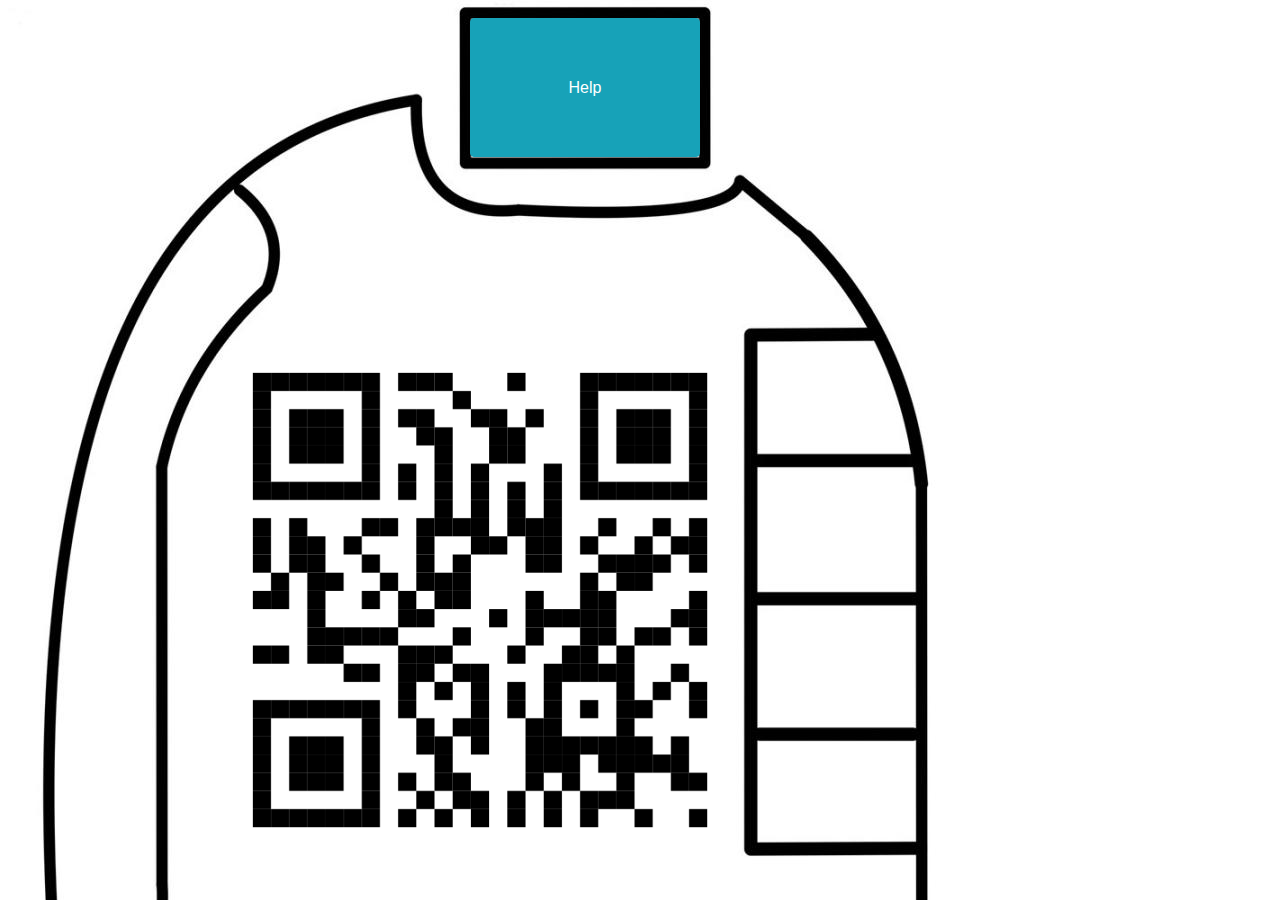
<file: HTML_learning/HTML/index.html>
<!DOCTYPE html>
<html lang="en">
<head>
    <link href="./style.css" rel="stylesheet" type="text/css">
    <meta charset="UTF-8">

    <!-- <link href="https://cdn.jsdelivr.net/npm/bootstrap@5.1.3/dist/css/bootstrap.min.css" rel="stylesheet" integrity="sha384-1BmE4kWBq78iYhFldvKuhfTAU6auU8tT94WrHftjDbrCEXSU1oBoqyl2QvZ6jIW3" crossorigin="anonymous"> --> 
    <link rel="stylesheet" href="https://maxcdn.bootstrapcdn.com/bootstrap/4.5.2/css/bootstrap.min.css">
    <script src="https://ajax.googleapis.com/ajax/libs/jquery/3.5.1/jquery.min.js"></script>
    <title>QR Code</title>
</head>
<body>
    <div class="container">
        <div id="middle">
            <!-- <img src="../media/car.jpg" alt="">   --> 
            
                <img src="../media/qr.png" height=600px width=600px alt="dd">
            
            
        </div>
    </div>
    
                   
        

    <button type="button" class="btn btn-info" data-container="body" data-toggle="popover" data-placement="right" data-content="campusrover">
        Help
    </button> 



    

    <script>
        $(document).ready(function(){
            $('[data-toggle="popover"]').popover();   
        });
    </script>
    <script src="https://code.jquery.com/jquery-3.2.1.slim.min.js" integrity="sha384-KJ3o2DKtIkvYIK3UENzmM7KCkRr/rE9/Qpg6aAZGJwFDMVNA/GpGFF93hXpG5KkN" crossorigin="anonymous"></script> 
    <script src="https://cdnjs.cloudflare.com/ajax/libs/popper.js/1.12.9/umd/popper.min.js" integrity="sha384-ApNbgh9B+Y1QKtv3Rn7W3mgPxhU9K/ScQsAP7hUibX39j7fakFPskvXusvfa0b4Q" crossorigin="anonymous"></script> 
    <script src="https://maxcdn.bootstrapcdn.com/bootstrap/4.0.0/js/bootstrap.min.js" integrity="sha384-JZR6Spejh4U02d8jOt6vLEHfe/JQGiRRSQQxSfFWpi1MquVdAyjUar5+76PVCmYl" crossorigin="anonymous"></script>
</body>
</html>
</file>
<file: HTML_learning/HTML/style.css>
.bg-success {
    --bs-bg-opacity: 1;
    background-color: rgba(var(--bs-success-rgb), var(--bs-bg-opacity)) !important;
  }
h1 {
    color: yellow;
}

div {
    font-size: 50px;
    font-family:"Microsoft JhengHei";
    color: yellow;
}

.center{
    text-align: center;
}

body {
    background-color: rgba(255, 255, 255, 0.6);
    background-blend-mode: multiply;


    /* background-image: url(bg.jpg);
    background-size: cover;
    background-position: center center; */
    
    background-image:url('../media/car90.jpg');
    /* background-size: cover */
    background-repeat: no-repeat ;
    /* background-color: red; */
}
#middle {
    position:absolute; height:400px; top:20%; margin-top:-200px; /* div高度的一半 */
    top:500px;
    left:180px
        
}
button {
    height: 139px;
    width: 230px;
    position:absolute; 
    top:18px;
    left:470px
    
}
</file>
